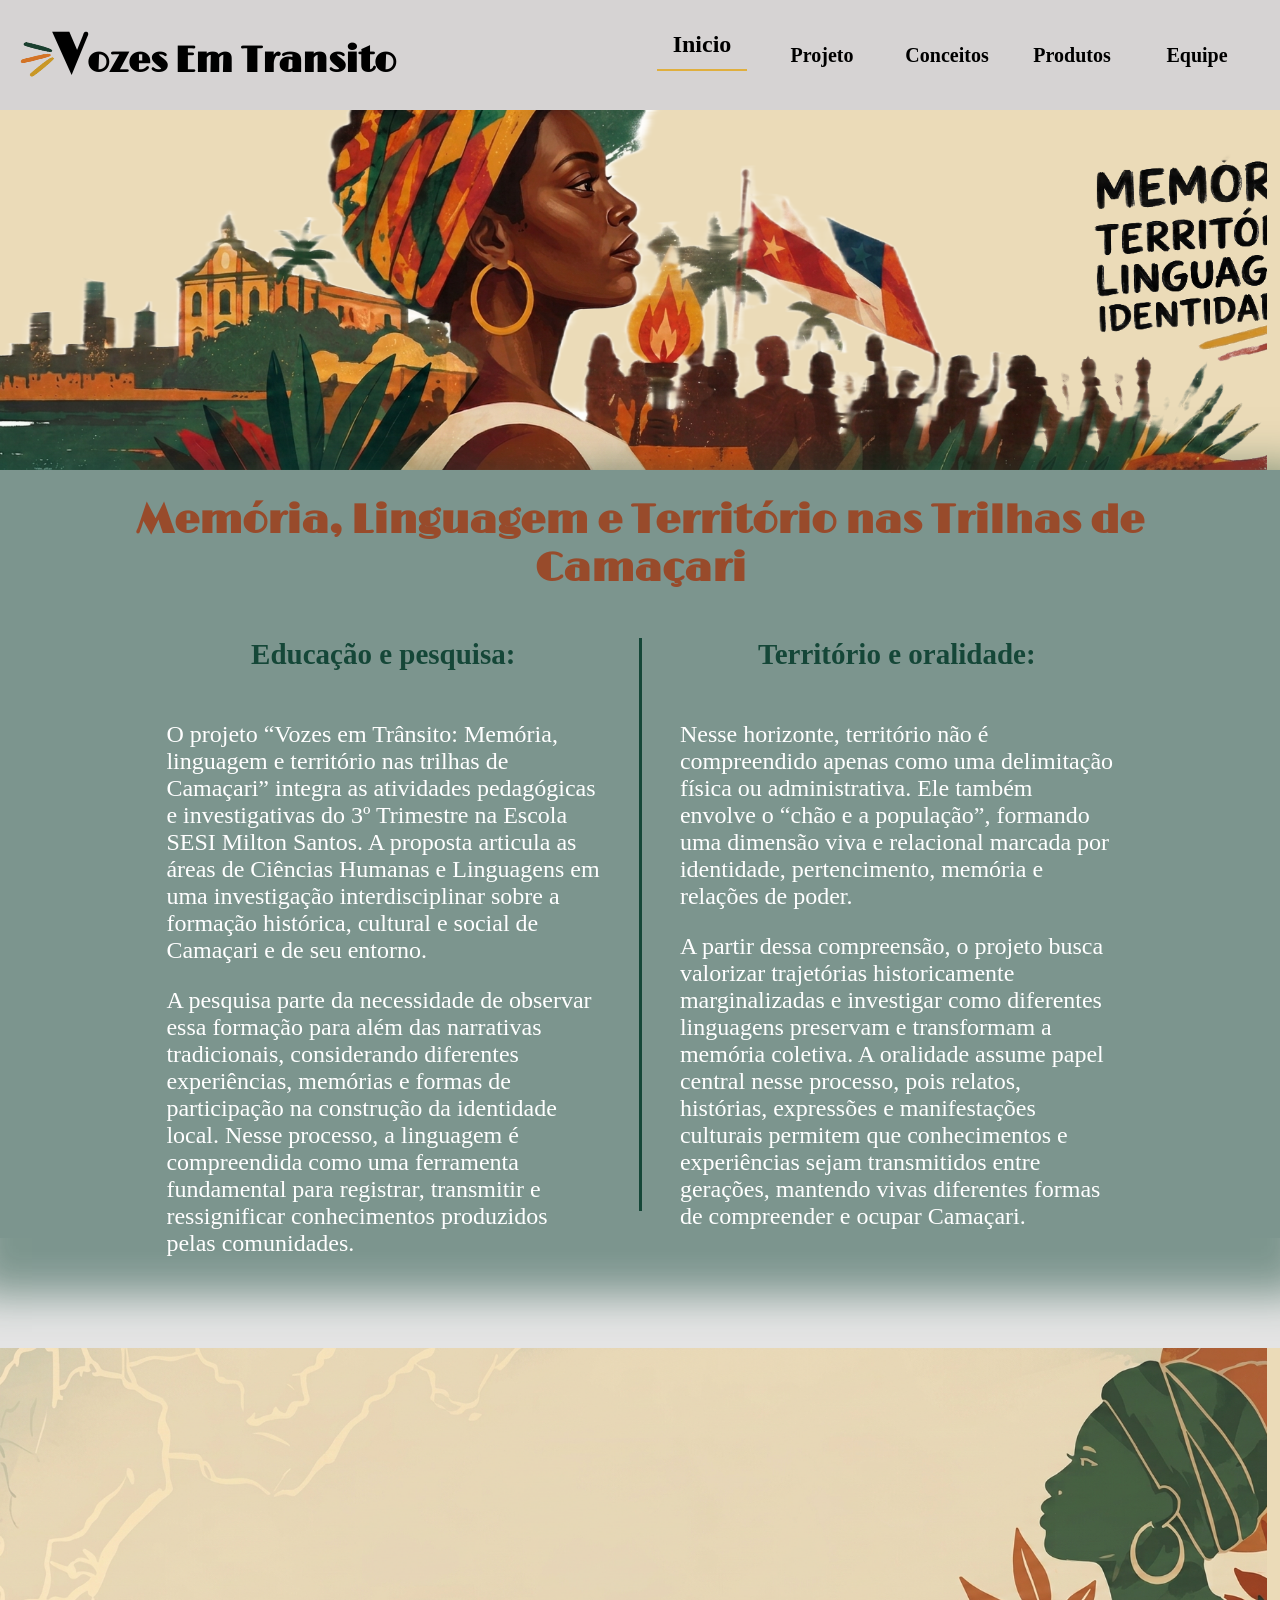
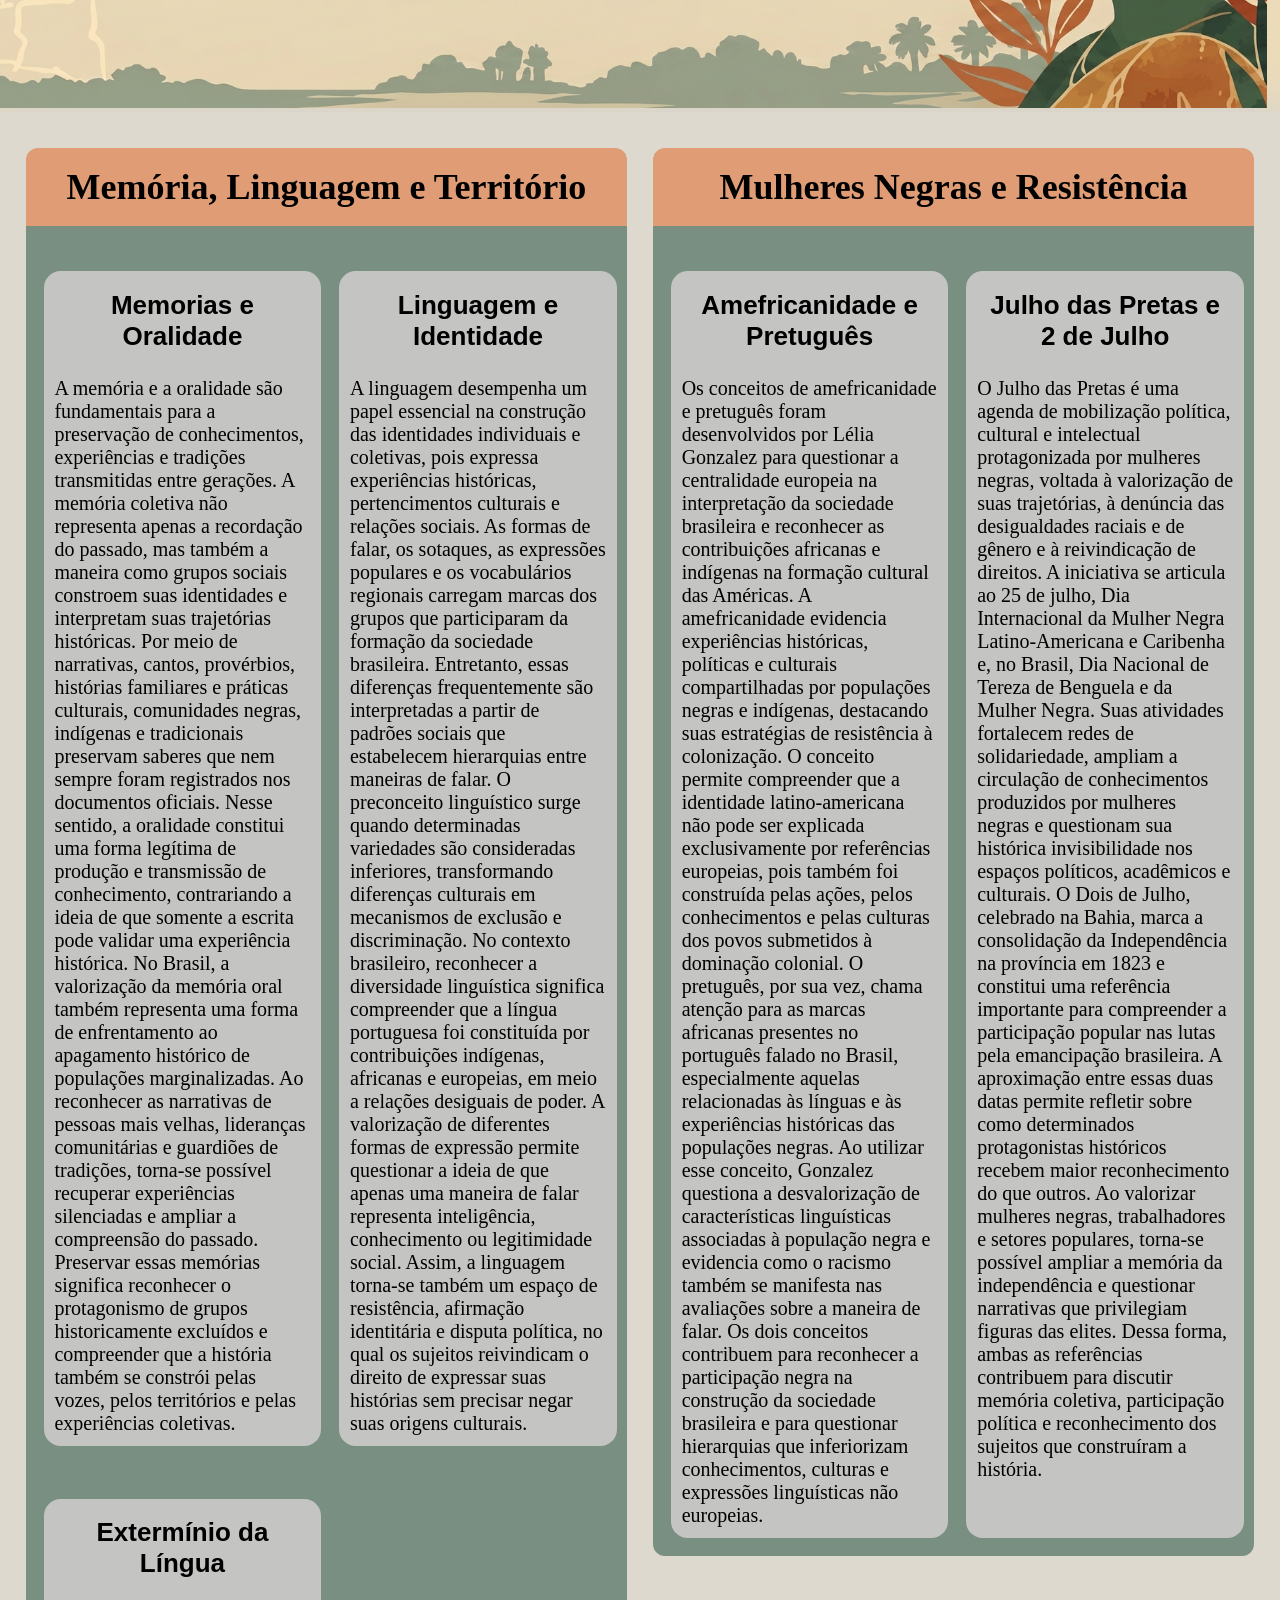
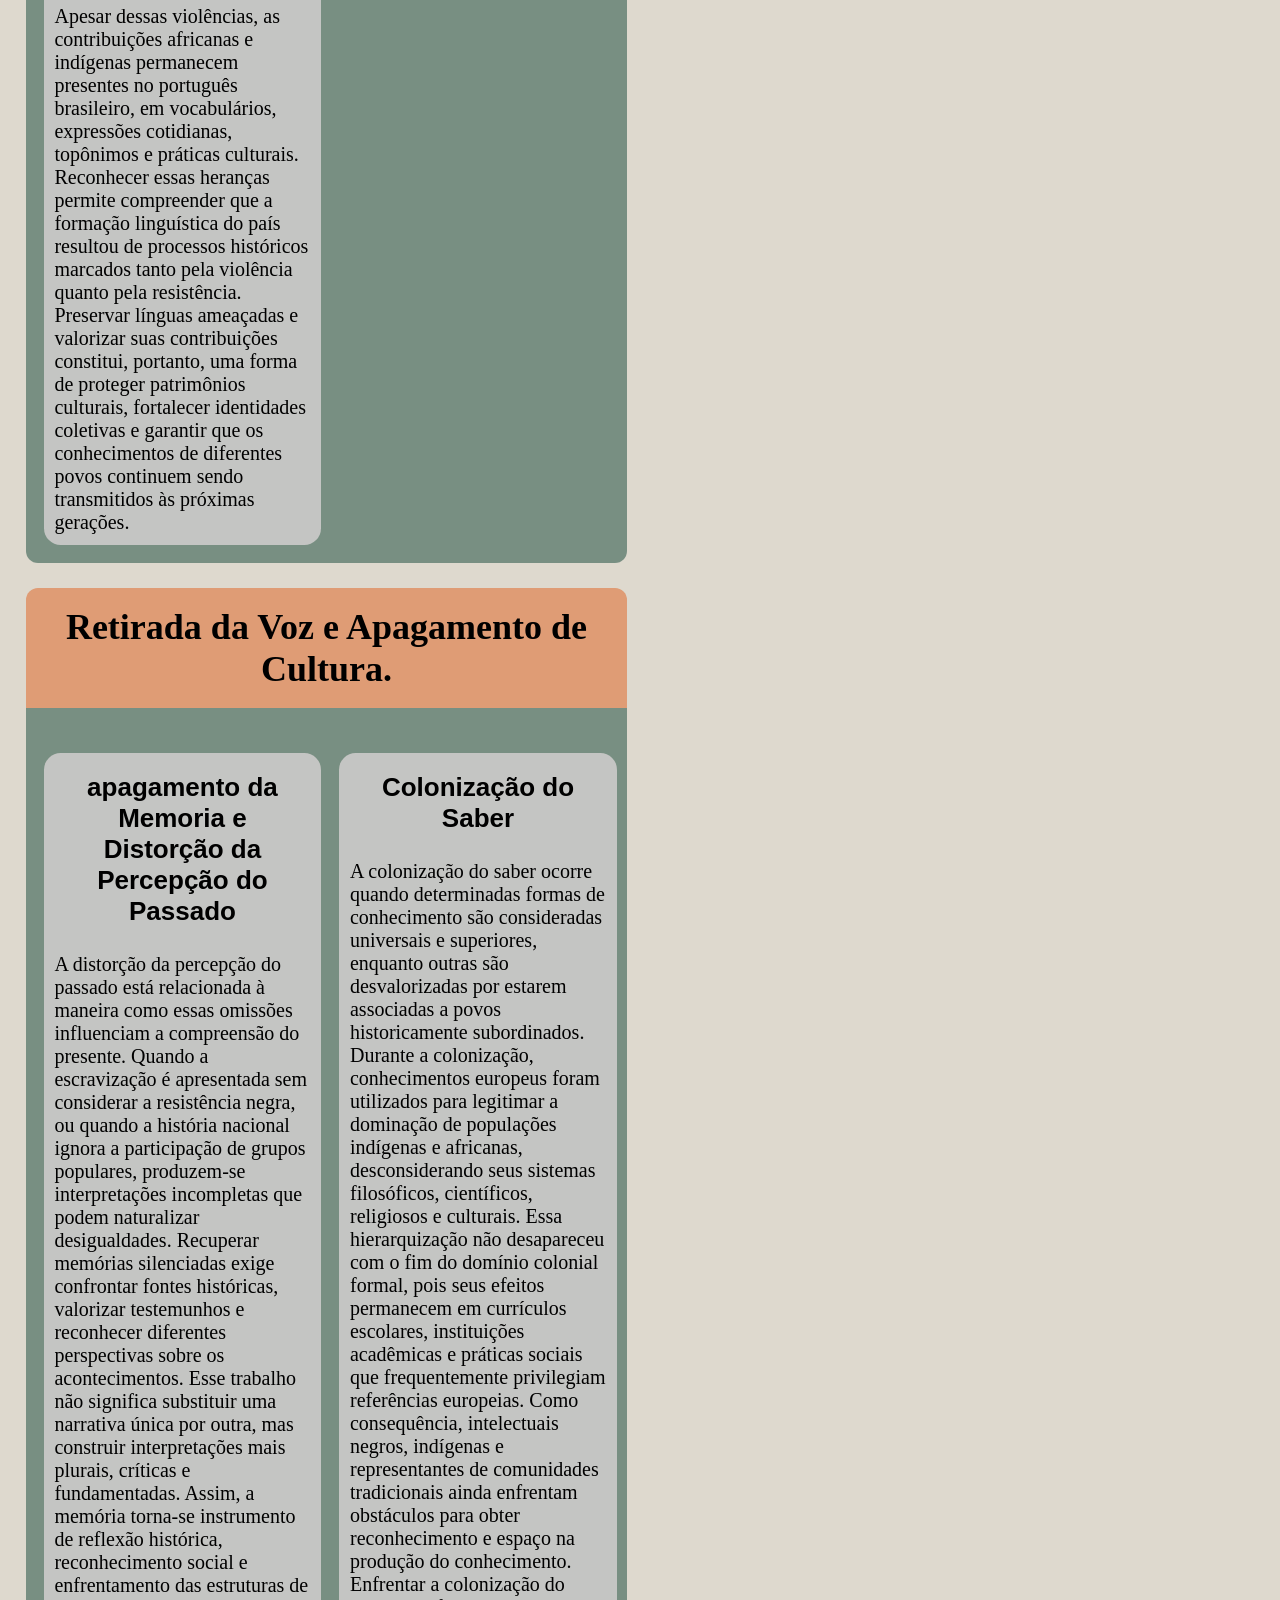
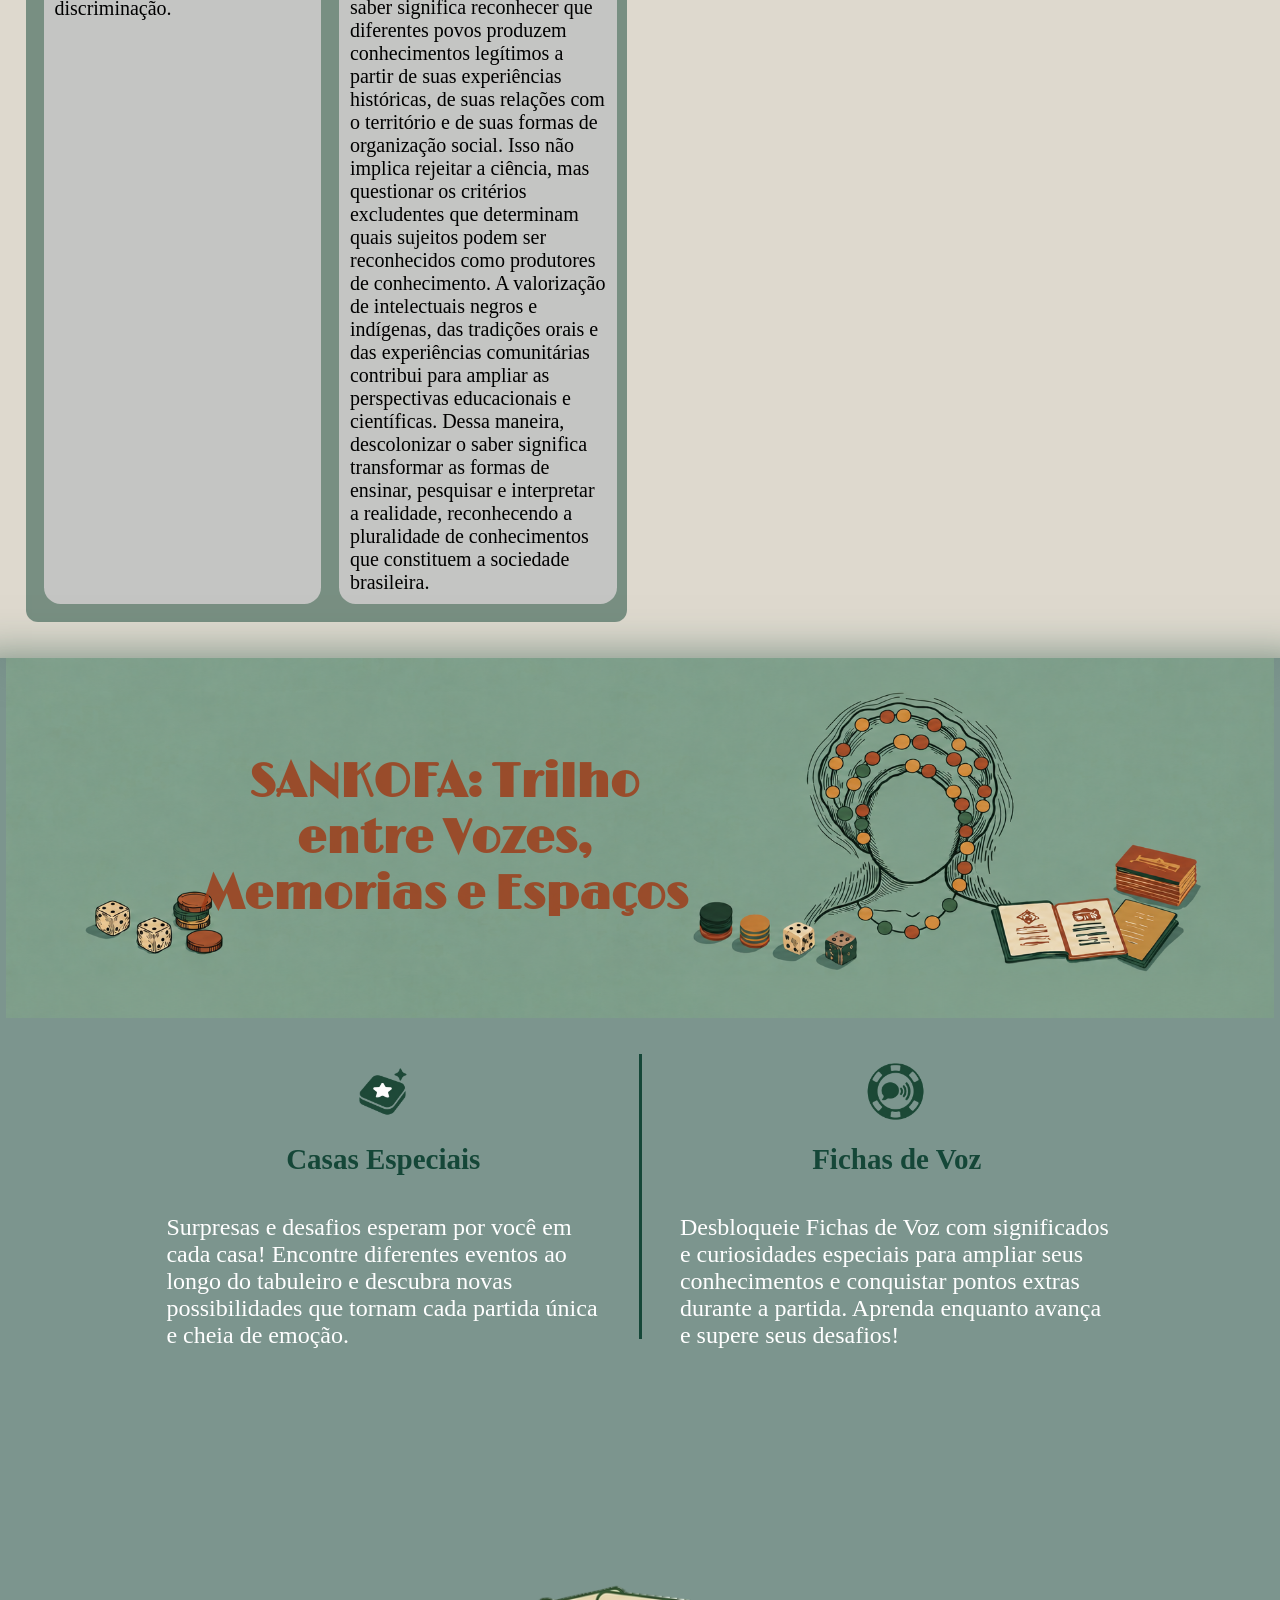
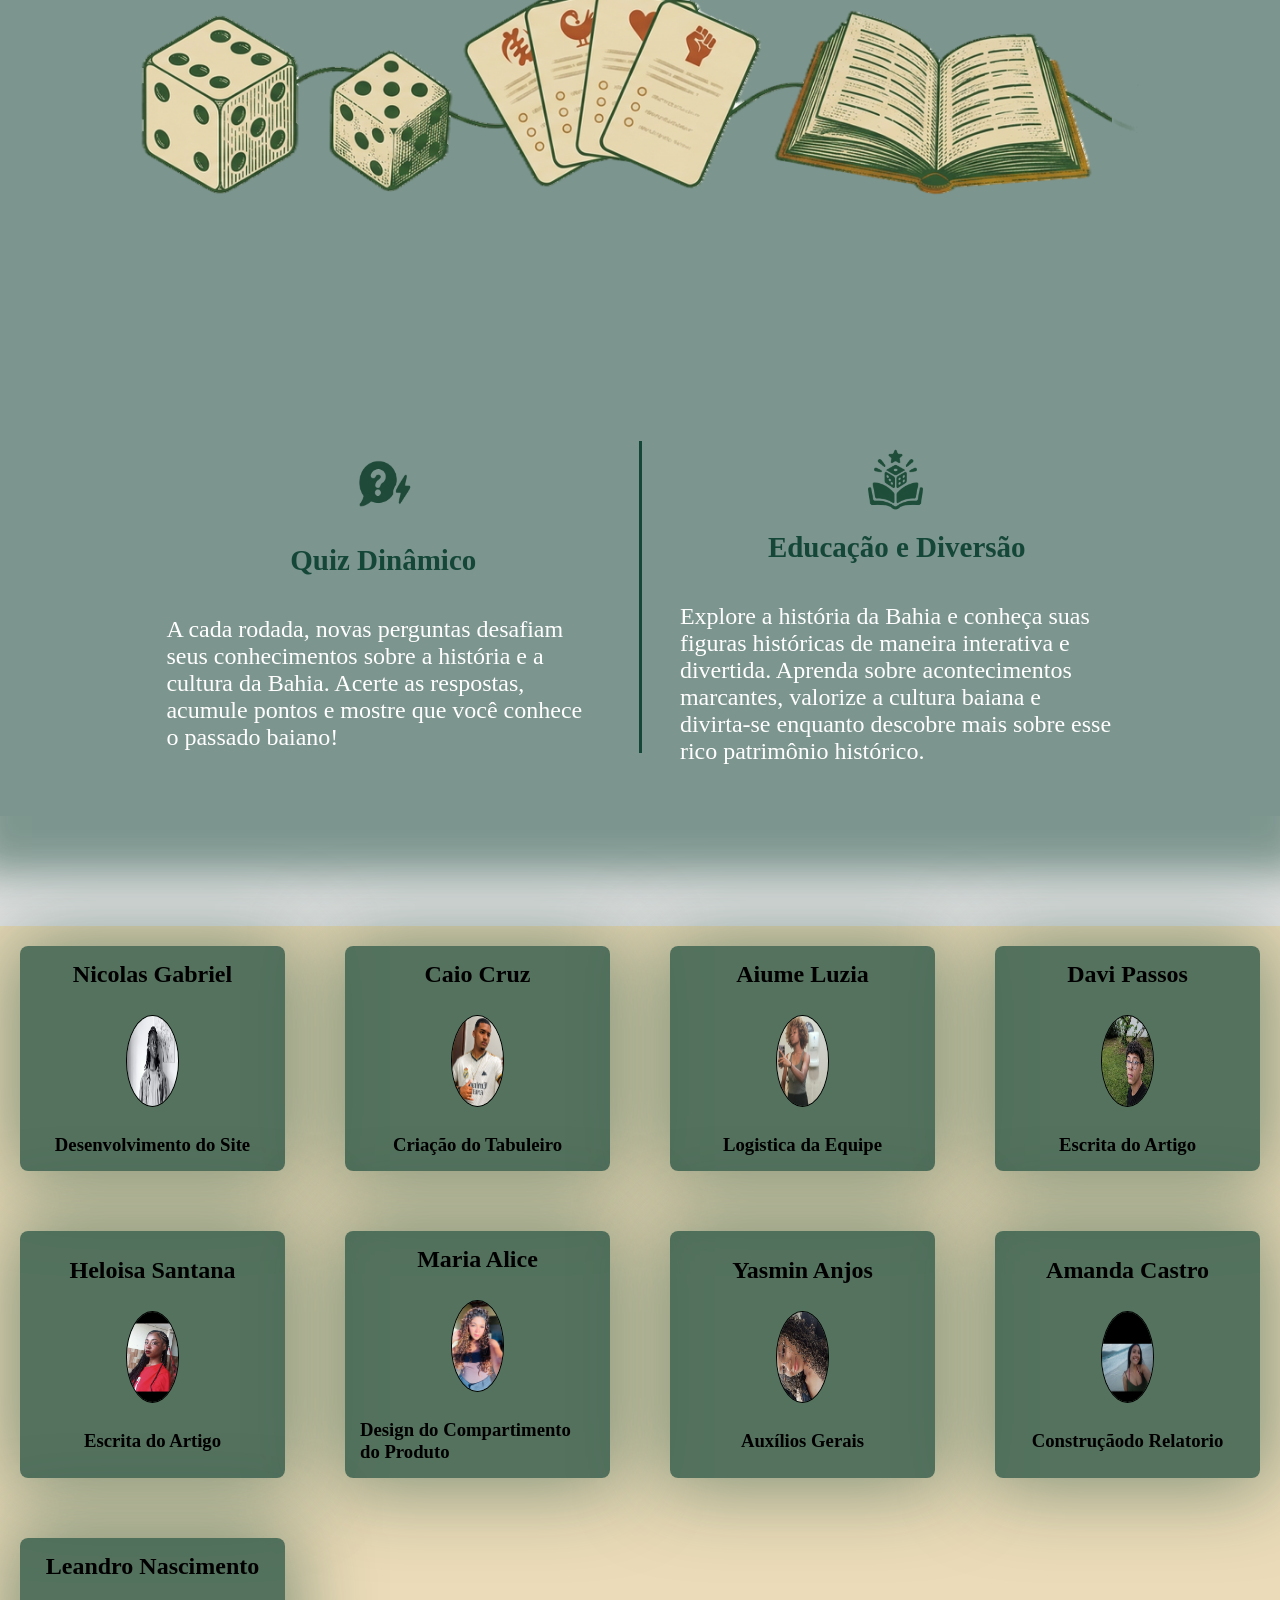
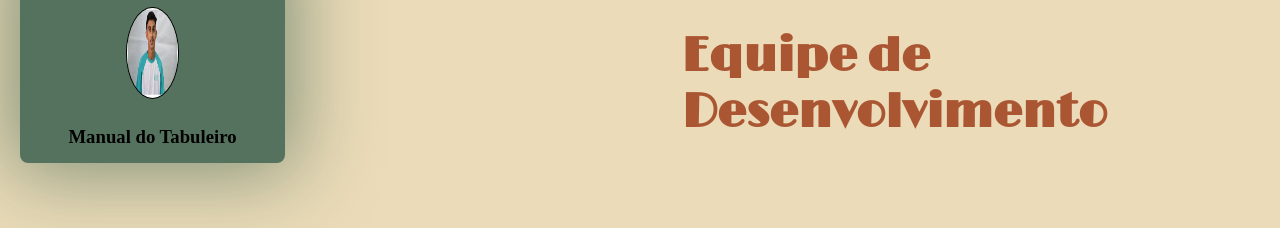
<file: index.html>
<!DOCTYPE html>
<html lang="pt-br">

    <head>
        <meta charset="UTF-8">
        <meta name="viewport" content="width=device-width, initial-scale=1.0">
        <link rel="stylesheet" href="front/index/i.css">
        
        <!--Google fontes-->
        <link rel="preconnect" href="https://fonts.googleapis.com">
        <link rel="preconnect" href="https://fonts.gstatic.com" crossorigin>
        <link href="https://fonts.googleapis.com/css2?family=Limelight&display=swap" rel="stylesheet">

        <title>Vozes Em Transito</title>

    </head>

    <body class="inicio">
        <!-- ===============================================================
            NAVBAR
        ================================================================ -->
        <header class="navbar">
            <h1><img src="front/imagens/icon/tracinhos.avif"> <span>V</span>ozes Em Transito</h1>
            <div class="lista">

                <input type="checkbox" id="menu-mobile">
                <label for="menu-mobile" id="btn-nav"></label>

                <ul>
                    <li 
                        id="inicio" class="it-malia" onclick="windowPosition(this)">
                        Inicio
                    </li>
                    <li 
                        id="project" class="it" onclick="windowPosition(this)">
                        Projeto
                    </li>
                    <li 
                        id="conceitos" class="it" onclick="windowPosition(this)">
                        Conceitos
                    </li>
                    <li 
                        id="produtos" class="it" onclick="windowPosition(this)">
                        Produtos
                    </li>
                    <li 
                        id="team" class="it" onclick="windowPosition(this)">
                        Equipe
                    </li>
                </ul>
            </div>
        </header>

        <!-- ===============================================================
            BANNER
        ================================================================ -->
        <section class="card">
            <img class="baner"id="baner1" src="front/imagens/banner/banner.avif" alt="Imagem principal do card com destaque no rosto de uma mulher negra">
        </section>
        
        <!-- ===============================================================
            PROJETO
        ================================================================ -->
        <section class="project">
            <h1>Memória, Linguagem e Território nas Trilhas de Camaçari</h1>

            <div class="parts">

                <div>
                    <h2>Educação e pesquisa:</h2>
                    <p>
                        O projeto “Vozes em Trânsito: Memória, linguagem e território nas trilhas de Camaçari”
                        integra as atividades pedagógicas e investigativas do 3º Trimestre na Escola SESI Milton Santos.
                        A proposta articula as áreas de Ciências Humanas e Linguagens em uma investigação
                        interdisciplinar sobre a formação histórica, cultural e social de Camaçari e de seu entorno.
                    </p>

                    <p>
                        A pesquisa parte da necessidade de observar essa formação para além das narrativas tradicionais,
                        considerando diferentes experiências, memórias e formas de participação na construção da
                        identidade local. Nesse processo, a linguagem é compreendida como uma ferramenta fundamental
                        para registrar, transmitir e ressignificar conhecimentos produzidos pelas comunidades.
                    </p>
                </div>

                <div>
                    <h2>Território e oralidade:</h2>
                    <p>
                        Nesse horizonte, território não é compreendido apenas como uma delimitação física ou
                        administrativa. Ele também envolve o “chão e a população”, formando uma dimensão viva e
                        relacional marcada por identidade, pertencimento, memória e relações de poder.
                    </p>

                    <p>
                        A partir dessa compreensão, o projeto busca valorizar trajetórias historicamente marginalizadas
                        e investigar como diferentes linguagens preservam e transformam a memória coletiva.
                        A oralidade assume papel central nesse processo, pois relatos, histórias, expressões e
                        manifestações culturais permitem que conhecimentos e experiências sejam transmitidos entre
                        gerações, mantendo vivas diferentes formas de compreender e ocupar Camaçari.
                    </p>
                </div>
            </div>
        </section>

        </section>

        <!-- ===============================================================
            CONCEITOS
        ================================================================ -->
        <section class="conceitos">
            <img class="baner" id="baner2" src="front/imagens/banner/conceitos_banner.avif" alt="Imagem de uma Mulher com o mapa da bahia evidente na esquerda">
            <h1>Conceitos Que Dão Voz à Memória</h1>


            <div class="lista-conceitos">
                <!--Titulo de sub 1-->
                 <div class="sub">
                    <h2>Memória, Linguagem e Território</h2>
                    
                    <div class="sub-son">   
                        
                        <div class="conceito">
                            <img>
                            <h2>Memorias e Oralidade</h2>
                            <p>
                                A memória e a oralidade são fundamentais para a preservação de conhecimentos, experiências e tradições transmitidas entre gerações.
                                A memória coletiva não representa apenas a recordação do passado, mas também a maneira como grupos sociais constroem suas identidades e interpretam suas trajetórias históricas. 
                                Por meio de narrativas, cantos, provérbios, histórias familiares e práticas culturais, comunidades negras, indígenas e tradicionais preservam saberes que nem sempre foram registrados nos documentos oficiais. 
                                Nesse sentido, a oralidade constitui uma forma legítima de produção e transmissão de conhecimento, contrariando a ideia de que somente a escrita pode validar uma experiência histórica.
                                No Brasil, a valorização da memória oral também representa uma forma de enfrentamento ao apagamento histórico de populações marginalizadas. 
                                Ao reconhecer as narrativas de pessoas mais velhas, lideranças comunitárias e guardiões de tradições, torna-se possível recuperar experiências silenciadas e ampliar a compreensão do passado. 
                                Preservar essas memórias significa reconhecer o protagonismo de grupos historicamente excluídos e compreender que a história também se constrói pelas vozes, pelos territórios e pelas experiências coletivas. 
                            </p>
                        </div>

                        <div class="conceito">
                            <img>
                            <h2>Linguagem e Identidade</h2>
                            <p>
                                A linguagem desempenha um papel essencial na construção das identidades individuais e coletivas, pois expressa experiências históricas, pertencimentos culturais e relações sociais. 
                                As formas de falar, os sotaques, as expressões populares e os vocabulários regionais carregam marcas dos grupos que participaram da formação da sociedade brasileira. 
                                Entretanto, essas diferenças frequentemente são interpretadas a partir de padrões sociais que estabelecem hierarquias entre maneiras de falar. 
                                O preconceito linguístico surge quando determinadas variedades são consideradas inferiores, transformando diferenças culturais em mecanismos de exclusão e discriminação.
                                No contexto brasileiro, reconhecer a diversidade linguística significa compreender que a língua portuguesa foi constituída por contribuições indígenas, africanas e europeias, em meio a relações desiguais de poder. 
                                A valorização de diferentes formas de expressão permite questionar a ideia de que apenas uma maneira de falar representa inteligência, conhecimento ou legitimidade social. 
                                Assim, a linguagem torna-se também um espaço de resistência, afirmação identitária e disputa política, no qual os sujeitos reivindicam o direito de expressar suas histórias sem precisar negar suas origens culturais.
                            </p>
                        </div>

                        <div class="conceito">
                            <img>
                            <h2>Extermínio da Língua</h2>
                            <p>
                                Apesar dessas violências, as contribuições africanas e indígenas permanecem presentes no português brasileiro, em vocabulários, expressões cotidianas, topônimos e práticas culturais. 
                                Reconhecer essas heranças permite compreender que a formação linguística do país resultou de processos históricos marcados tanto pela violência quanto pela resistência. 
                                Preservar línguas ameaçadas e valorizar suas contribuições constitui, portanto, uma forma de proteger patrimônios culturais, fortalecer identidades coletivas e garantir que os conhecimentos de diferentes povos 
                                continuem sendo transmitidos às próximas gerações.
                            </p>
                        </div>
                    </div>
                </div>

                <!--Titulo de sub 2-->
                 <div class="sub">
                    <h2>Mulheres Negras e Resistência</h2>
                    
                    <div class="sub-son">   
                        <div class="conceito">
                            <img>
                            <h2>Amefricanidade e Pretuguês</h2>
                            <p> 
                                Os conceitos de amefricanidade e pretuguês foram desenvolvidos por Lélia Gonzalez para questionar a centralidade europeia na interpretação da sociedade brasileira e reconhecer as contribuições africanas e 
                                indígenas na formação cultural das Américas. A amefricanidade evidencia experiências históricas, políticas e culturais compartilhadas por populações negras e indígenas, destacando suas estratégias de resistência à colonização. 
                                O conceito permite compreender que a identidade latino-americana não pode ser explicada exclusivamente por referências europeias, pois também foi construída pelas ações, 
                                pelos conhecimentos e pelas culturas dos povos submetidos à dominação colonial.
                                O pretuguês, por sua vez, chama atenção para as marcas africanas presentes no português falado no Brasil, especialmente aquelas relacionadas às línguas e às experiências históricas das populações negras. 
                                Ao utilizar esse conceito, Gonzalez questiona a desvalorização de características linguísticas associadas à população negra e evidencia como o racismo também se manifesta nas avaliações sobre a maneira de falar. 
                                Os dois conceitos contribuem para reconhecer a participação negra na construção da sociedade brasileira e para questionar hierarquias que inferiorizam conhecimentos, culturas e expressões linguísticas não europeias.
                            </p>
                        </div>

                        <div class="conceito">
                            <img>
                            <h2>Julho das Pretas e 2 de Julho</h2>
                            <p>
                                O Julho das Pretas é uma agenda de mobilização política, cultural e intelectual protagonizada por mulheres negras, voltada à valorização de suas trajetórias, à denúncia das desigualdades raciais e de gênero e à reivindicação de direitos. 
                                A iniciativa se articula ao 25 de julho, Dia Internacional da Mulher Negra Latino-Americana e Caribenha e, no Brasil, Dia Nacional de Tereza de Benguela e da Mulher Negra. 
                                Suas atividades fortalecem redes de solidariedade, ampliam a circulação de conhecimentos produzidos por mulheres negras e questionam sua histórica invisibilidade nos espaços políticos, acadêmicos e culturais.
                                O Dois de Julho, celebrado na Bahia, marca a consolidação da Independência na província em 1823 e constitui uma referência importante para compreender a participação popular nas lutas pela emancipação brasileira. 
                                A aproximação entre essas duas datas permite refletir sobre como determinados protagonistas históricos recebem maior reconhecimento do que outros. Ao valorizar mulheres negras, trabalhadores e setores populares, torna-se possível ampliar 
                                a memória da independência e questionar narrativas que privilegiam figuras das elites. Dessa forma, ambas as referências contribuem para discutir memória coletiva, participação política e reconhecimento dos sujeitos que construíram a história.
                            </p>
                        </div>
                    </div>
                </div>
                
                <!--Titulo de sub 3-->
                 <div class="sub">
                    <h2>Retirada da Voz e Apagamento de Cultura.</h2>

                    <div class="sub-son">
                        <div class="conceito">
                            <img>
                            <h2>apagamento da Memoria e Distorção da Percepção do Passado</h2>
                            <p>
                                A distorção da percepção do passado está relacionada à maneira como essas omissões influenciam a compreensão do presente. 
                                Quando a escravização é apresentada sem considerar a resistência negra, ou quando a história nacional ignora a participação de grupos populares, produzem-se interpretações incompletas que podem naturalizar desigualdades. 
                                Recuperar memórias silenciadas exige confrontar fontes históricas, valorizar testemunhos e reconhecer diferentes perspectivas sobre os acontecimentos. 
                                Esse trabalho não significa substituir uma narrativa única por outra, mas construir interpretações mais plurais, críticas e fundamentadas. Assim, a memória torna-se instrumento de reflexão histórica, 
                                reconhecimento social e enfrentamento das estruturas de discriminação.
                            </p>
                        </div>
                        <div class="conceito">
                            <img>
                            <h2>Colonização do Saber</h2>
                            <p>
                                A colonização do saber ocorre quando determinadas formas de conhecimento são consideradas universais e superiores, enquanto outras são desvalorizadas por estarem associadas a povos historicamente subordinados. 
                                Durante a colonização, conhecimentos europeus foram utilizados para legitimar a dominação de populações indígenas e africanas, desconsiderando seus sistemas filosóficos, científicos, religiosos e culturais. 
                                Essa hierarquização não desapareceu com o fim do domínio colonial formal, pois seus efeitos permanecem em currículos escolares, instituições acadêmicas e práticas sociais que frequentemente privilegiam referências europeias. 
                                Como consequência, intelectuais negros, indígenas e representantes de comunidades tradicionais ainda enfrentam obstáculos para obter reconhecimento e espaço na produção do conhecimento.
                                Enfrentar a colonização do saber significa reconhecer que diferentes povos produzem conhecimentos legítimos a partir de suas experiências históricas, de suas relações com o território e de suas formas de organização social. 
                                Isso não implica rejeitar a ciência, mas questionar os critérios excludentes que determinam quais sujeitos podem ser reconhecidos como produtores de conhecimento. 
                                A valorização de intelectuais negros e indígenas, das tradições orais e das experiências comunitárias contribui para ampliar as perspectivas educacionais e científicas. 
                                Dessa maneira, descolonizar o saber significa transformar as formas de ensinar, pesquisar e interpretar a realidade, reconhecendo a pluralidade de conhecimentos que constituem a sociedade brasileira.
                            </p>
                        </div>
                    </div>
                </div>
            </div>


        </section>

        <!-- ===============================================================
            PRODUTOS
        ================================================================ -->
        <section class="produtos">
            <img class="baner" src="front/imagens/banner/banner_sankofa.avif" alt="imagem ilustrando o mapa do sankofa">
            <h1>SANKOFA: Trilho entre Vozes, Memorias e Espaços</h1>
            
            <div class="textos">
                <div>
                    <img src="front/imagens/icon/casas_especiais.png" alt="Ilustração das casas especiais do jogo">
                    <h2>Casas Especiais</h2>
                    <p>Surpresas e desafios esperam por você em cada casa! Encontre diferentes eventos ao longo do tabuleiro e descubra novas possibilidades que tornam cada partida única e cheia de emoção.</p>
                </div>

                <div>
                    <img src="front/imagens/icon/fichas_de_voz.png" alt="Ilustração das fichas de voz">
                    <h2>Fichas de Voz</h2>
                    <p>Desbloqueie Fichas de Voz com significados e curiosidades especiais para ampliar seus conhecimentos e conquistar pontos extras durante a partida. Aprenda enquanto avança e supere seus desafios!</p>
                </div>
            </div>

            <img class="baner-transicao" src="front/imagens/banner/banner_sankofa_transicao.avif" alt="imagem ilustrando fichas do jogo">

            <div class="textos">
                <div>
                    <img src="front/imagens/icon/quiz_dinamico.png" alt="Ilustração do quiz dinâmico">
                    <h2>Quiz Dinâmico</h2>
                    <p>A cada rodada, novas perguntas desafiam seus conhecimentos sobre a história e a cultura da Bahia. Acerte as respostas, acumule pontos e mostre que você conhece o passado baiano!</p>
                </div>

                <div>
                    <img src="front/imagens/icon/educacao_e_diversao.png" alt="Ilustração da história e cultura da Bahia">
                    <h2>Educação e Diversão</h2>
                    <p>Explore a história da Bahia e conheça suas figuras históricas de maneira interativa e divertida. Aprenda sobre acontecimentos marcantes, valorize a cultura baiana e divirta-se enquanto descobre mais sobre esse rico patrimônio histórico.</p>
                </div>
            </div>

        </section>

        <!-- ===============================================================
            EQUIPE
        ================================================================ -->
        <section class="team">

            <h1>Equipe de Desenvolvimento</h1>

            <div class="integrantes">
                <!-- 1 -->
                <div class="integrante">
                    <h2>Nicolas Gabriel</h2>
                    <img src="front/imagens/perfil/nicolas.avif" alt="Integrante da equipe: ">
                    <h3>Desenvolvimento do Site</h3>
                </div>
                <!-- 2 -->
                <div class="integrante">
                    <h2>Caio Cruz</h2>
                    <img src="front/imagens/perfil/caio.avif" alt="Integrante da equipe: ">
                    <h3>Criação do Tabuleiro</h3>
                </div>
                <!-- 3 -->
                <div class="integrante">
                    <h2>Aiume Luzia</h2>
                    <img src="front/imagens/perfil/aiume.avif" alt="Integrante da equipe: ">
                    <h3>Logistica da Equipe</h3>
                </div>
                <!-- 4 -->
                <div class="integrante">
                    <h2>Davi Passos</h2>
                    <img src="front/imagens/perfil/davi.avif" alt="Integrante da equipe: ">
                    <h3>Escrita do Artigo</h3>
                </div>
                <!-- 5 -->
                <div class="integrante">
                    <h2>Heloisa Santana</h2>
                    <img src="front/imagens/perfil/heloisa.avif" alt="Integrante da equipe: ">
                    <h3>Escrita do Artigo</h3>
                </div>
                <!-- 6 -->
                <div class="integrante">
                    <h2>Maria Alice</h2>
                    <img src="front/imagens/perfil/maria.avif" alt="Integrante da equipe: ">
                    <h3>Design do Compartimento do Produto</h3>
                </div>
                <!-- 7 -->
                <div class="integrante">
                    <h2>Yasmin Anjos</h2>
                    <img src="front/imagens/perfil/yasmin.avif" alt="Integrante da equipe: ">
                    <h3>Auxílios Gerais</h3>
                </div>
                <!-- 8 -->
                <div class="integrante">
                    <h2>Amanda Castro</h2>
                    <img src="front/imagens/perfil/castro.avif" alt="Integrante da equipe: ">
                    <h3>Construçãodo Relatorio</h3>
                </div>
                <!-- 9 -->
                <div class="integrante">
                    <h2>Leandro Nascimento</h2>
                    <img src="front/imagens/perfil/leandro.avif" alt="Integrante da equipe: ">
                    <h3> Manual do Tabuleiro </h3>
                </div>
                
            </div>

        </section>

    </body>

    <script src="front/index/i.js"></script>
</html>
</file>
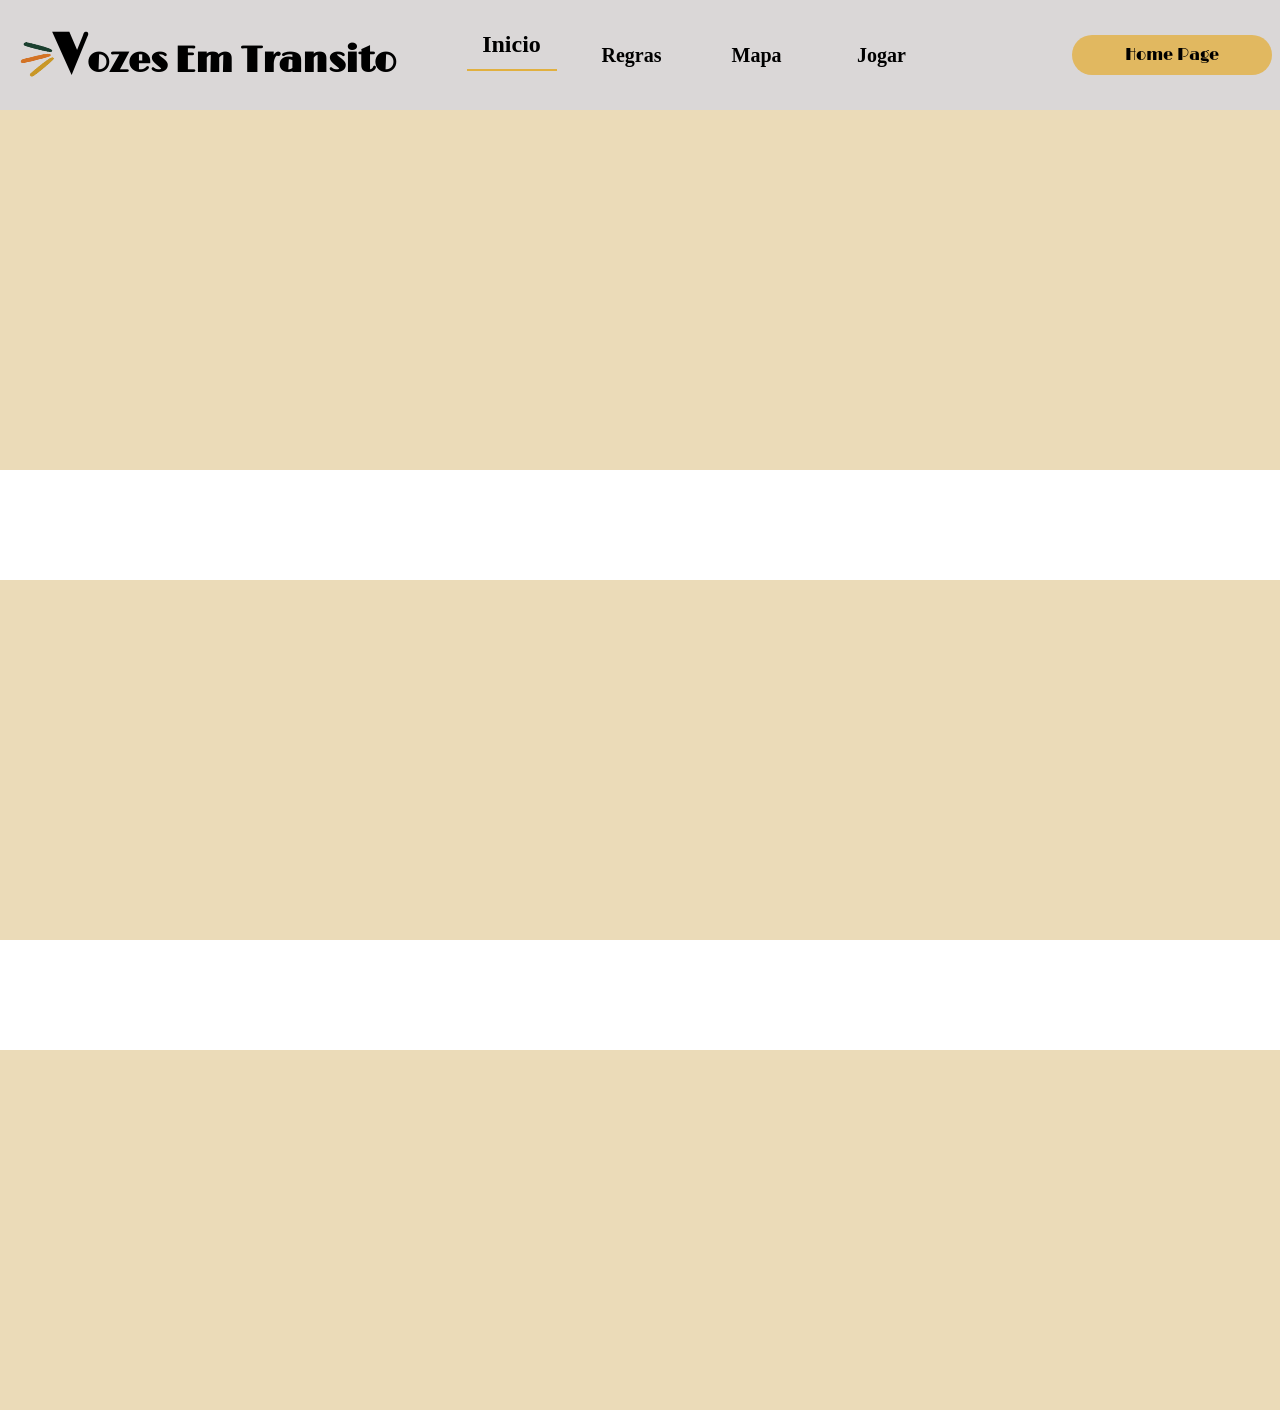
<file: front/sankofa/sank.html>
<!DOCTYPE html>
<html lang="pt-br">

    <head>
        <meta charset="UTF-8">
        <meta name="viewport" content="width=device-width, initial-scale=1.0">
        <link rel="stylesheet" href="sank.css">
        
        <!--Google fontes-->
        <link rel="preconnect" href="https://fonts.googleapis.com">
        <link rel="preconnect" href="https://fonts.gstatic.com" crossorigin>
        <link href="https://fonts.googleapis.com/css2?family=Limelight&display=swap" rel="stylesheet">

        <title>Sankofa</title>

    </head>

    <body>
        <!-- ===============================================================
            NAVBAR
        ================================================================ -->
        <header class="navbar">
            <h1><img src="../imagens/tracinhos.avif"> <span>V</span>ozes Em Transito</h1>
            <div class="lista">

                <input type="checkbox" id="menu-mobile">
                <label for="menu-mobile" id="btn-nav"></label>

                <ul>
                    <li 
                        id="inicio" class="it-malia" onclick="windowPosition(this)">
                        Inicio
                    </li>
                    <li 
                        id="regras" class="it" onclick="windowPosition(this)">
                        Regras
                    </li>
                    <li 
                        id="mapa" class="it" onclick="windowPosition(this)">
                        Mapa
                    </li>
                    <li 
                        id="jogar" class="it" onclick="windowPosition(this)">
                        Jogar
                    </li>
                </ul>
            </div>
            <div class="jogo">
                <a href="../../index.html" > Home Page </a>
            </div>
        </header>

        <!-- ===============================================================
            REGRAS
        ================================================================ -->
        <section class="regras">

        </section>

        <!-- ===============================================================
            MAPA
        ================================================================ -->
        <section class="mapa">

        </section>

        <!-- ===============================================================
            JOGAR
        ================================================================ -->
        <section class="jogar">

        </section>
    </body>

    <script src="sank.js"></script>
</html>
</file>
<file: front/index/i.css>
@import url("../style.css");

*{
    margin: 0;
    padding: 0;
}
body{
    background-color: var(--branco);
    overflow-x: hidden;
}




.card {
    background-color: var(--bege);
    margin-top: 110px;
    height: 40vh;

    display: flex;
    align-items: center;
    justify-content: space-between;

    position: relative;
    
    overflow-x: auto;
    overflow-y: hidden;
    -webkit-overflow-scrolling: touch; 
}
.baner {
    width: 99vw;
    height: 40vh;
    object-fit: cover;
    
    flex-shrink: 0; 
}
.baner.visivel {
    animation: entrada-EsquerdaDireita .8s .4s ease backwards;
}
#logo{
    width: 20vw;
    height: 18vh;
    flex-shrink: 0;

    position: absolute;
    top: 10px;
}



.project {
    background-color: var(--verde-claro);
    width: 100%;
    min-height: 40vh;
    padding: 3vh 4vw;

    display: flex;
    flex-direction: column;
    align-items: center;

    box-sizing: border-box;

    position: relative;

    text-align: center;

    box-shadow: 0 3vh 40px 30px var(--verde-claro);
}

.project h1 {
    color: rgba(158, 60, 24, 0.837);
    margin-bottom:5vh;

    font-weight: bold;
    font-size: 40px;
    font-family: var(--titulo-fonte);

}
.project h1.visivel {
    animation: entrada-CimaBaixo .8s .8s ease backwards;

}

.project .parts {
    width: 100%;
    max-width: 80vw;

    display: flex;
    align-items: stretch;
}
.parts div{
    width: 100%;
    max-height: 60%;
    display: flex;
    flex-direction: column;
    gap:4%;

}
.parts div.visivel {
    animation: entrada-BaixoCima .8s .8s ease backwards;

}

.parts h2{
    color: var(--verde);
    
    font-size: 29px;
    margin-bottom: 3vh;

}
.parts p {
    flex: 1;

    margin: 0;
    padding: 0 3vw;

    color: white;
    font-size: 24px;
    text-align: left;
}
/* linhas brancas*/
.parts div:not(:last-child) {
    border-right: 3px solid var(--verde);
}




.conceitos{
    background-color: var(--bege);
    margin-top: 110px;

    position: relative;
 
    -webkit-overflow-scrolling: touch; 
}

.conceitos h1 {
    position: absolute;
    left: 14.7%;
    top: 10.7vh;

    color: rgba(158, 60, 24, 0.837);
    margin-bottom: 5vh;

    font-weight: bold;
    font-size: 46px;
    font-family: var(--titulo-fonte);

    opacity: 0;
}
.conceitos h1.visivel {
    animation: entrada-CimaBaixo .8s ease both;
}
@media(max-width:1204px){
    .conceitos h1 {
        left: 4.7%;
        top: 6.7vh;
    }
}

.lista-conceitos {
    padding: 4vh 2vw;
    background-color: var(--branco);

    display: grid;
    grid-template-columns: repeat(2, 1fr);
    gap: 2vw;

    box-shadow: 0 0 40px 10px lightgray;
}
.lista-conceitos.visivel{
    animation: entrada-BaixoCima .8s ease both;
}

.lista-conceitos .sub {
    min-width: 45%;

    display: flex;
    flex-direction: column;

    transition: .3s ease;
}

.sub:hover{
    transform: scale(1.04);
}

.sub  h2{
    background-color: var(--laranja);
    padding: 3%;
    border-radius: 12px 12px 0 0;

    text-align: center;
    font-size: 36px;
}

.lista-conceitos .sub-son{
    background-color: var(--verde-claro);
    padding: 3%;
    border-radius: 0 0 12px 12px;

    display: grid;
    grid-template-columns: repeat(2, 1fr);
    gap:2vw;
}

.conceito {
    margin-top: 3vh;

    background-color: var(--branco-escuro);
    min-width: 20vw;
    max-width: 23vw;
    overflow-wrap: break-word; 
    min-height: 14vh;
    padding: 4%;
    border-radius: 16.7px;

    font-size: 20px;

    display: flex;
    flex-wrap: wrap;
    flex-direction: column;
    align-items: center;

    transition: .3s ease;
}
.conceito:hover{
    transform: translateY(-4px) scale(1.03);
}

.conceito h2{
    background-color: transparent;

    font-family: var(--atencao-font);
    font-size: 26px;
    margin-bottom: 2vh;
}







.produtos{
   background-color: var(--verde-claro);
    width: 100%;
    min-height: 40vh;
    padding: 0 4vw 3vh 4vw;

    display: flex;
    flex-direction: column;
    align-items: center;

    box-sizing: border-box;

    position: relative;

    text-align: center;

    box-shadow: 0 3vh 40px 30px var(--verde-claro);
}

.produtos h1{
    width: 40vw;
    position: absolute;
    left: 14.7%;
    top: 10.7vh;

    color: rgba(158, 60, 24, 0.837);
    margin-bottom: 5vh;

    font-weight: bold;
    font-size: 46px;
    font-family: var(--titulo-fonte);
}
.produtos h1.visivel{
    animation: entrada-CimaBaixo .8s ease both;
}

.produtos .textos {
    margin: 4vh 2vw;
    width: 100%;
    max-width: 80vw;

    display: flex;
    align-items: stretch;
}
.textos div{
    width: 100%;
    max-height: 60%;
    display: flex;
    flex-direction: column;
    gap:4%;
}
.textos div.visivel{
    animation: entrada-BaixoCima .8s ease backwards;
}

.baner-transicao{
    width: 99vw;
    padding: 15vh 0vw;
    height: 40vh;
    object-fit: cover;
    
    flex-shrink: 0; 
}
.baner-transicao.visivel{
    animation: entrada-BaixoCima .8s .3s ease backwards;
}

.textos img{
    width: 6vw;
    height: 10vh;
    margin-left: 42.3%;
}
.textos h2{
    color: var(--verde);
    
    font-size: 29px;
    margin-bottom: 3vh;
}
.textos p {
    flex: 1;

    margin: 0;
    padding: 0 3vw;

    color: white;
    font-size: 24px;
    text-align: left;
}
/* linhas verdes*/
.textos div:not(:last-child) {
    border-right: 3px solid var(--verde);
}




.team{
    background-color: var(--bege);
    margin-top: 110px;
    height: auto;

    display: flex;
    flex-direction: column;
    gap: 15vh;

    position: relative;
}

.team h1{
    width: 40vw;
    position: absolute;
    right: 6.7%;
    bottom: 4.7vh;

    color: rgba(158, 60, 24, 0.837);
    margin-bottom: 5vh;

    font-weight: bold;
    font-size: 46px;
    font-family: var(--titulo-fonte);
}

.integrantes{
    display: grid;
    grid-template-columns: repeat(4, minmax(0, 1fr));
    gap: 20px;

    width: 100%;
    box-sizing: border-box;

    margin-bottom: 5vh;
}

.integrante{
    background-color: var(--verde-engracado);
    box-shadow: 0 0 80px 10px var(--verde-claro);

    margin: 20px;
    padding: 15px;
    border-radius: 8px;

    
    display: flex;
    flex-direction: column;
    align-items: center;
    justify-content: center;
    gap: 3vh;

}

.integrante.visivel{
    animation: cascata-subir .8s .3s ease backwards;
}

/*Luiz passou por aqui*/
.integrante img{
    width: 4vw;
    height: 10vh;

    border-radius: 50%;
    border: 1px solid black;
}


/*Transferir para mobile é dificil*/
@media screen and (max-width: 768px) {
    .card {
        margin-top: 140px;
        height: auto;
        min-height: 180px;
    }

    #logo {
        width: 25vw;
        height: auto;
    }
    
    /*Projeto abaixo*/
    .project {
        min-height: auto;
        padding: 4vh 5vw 5vh;
    }

    .project h1 {
        margin-bottom: 4vh;
        font-size: 32px;
    }

    .project h2 {
        margin-bottom: 2vh;
        font-size: 21px;
    }

    .project .parts {
        flex-direction: column;
        align-items: stretch;
    }

    .parts p {
        padding: 0 4vw;
        font-size: 18px;
    }

    .parts div:not(:last-child) {
        border-right: 0;
        border-bottom: 2px solid white;
        padding-bottom: 5px;
    }

    .parts div {
        margin-bottom: 10vh;
    }

    /*Conceitos aqui*/
    .conceitos {
        margin-top: 140px;
    }

    .lista-conceitos .sub-son{
        display: flex;
        flex-direction: column;
        align-items: center;
    }

    .conceito{
        max-width: 80vw;
    }

    .conceitos h1 {
        left: 4.7%;
        top: 6.7vh;
        font-size: 32px;
    }

    .lista-conceitos {
        padding: 3vh 4vw;
        flex-direction: column;
        gap: 4vh;
    }

    .lista-conceitos .sub {
        min-width: 100%;
        width: 100%;
    }

    /*aba de Produtos*/
    .produtos {
        padding: 0 4vw 4vh 4vw;
        min-height: 40vh;
    }

    .produtos h1 {
        width: 90%;
        left: 4.7%;
        top: 6.7vh;
        font-size: 32px;
    }

    .produtos .textos {
        margin: 16vh 0 3vh 0;
        width: 100%;
        max-width: 100%;
        flex-direction: column;
        gap: 4vh;
    }

    .textos div:not(:last-child) {
        padding-bottom: 2vh;
        border-bottom: 3px solid var(--verde);
        border-right: none;
    }

    .textos img {
        width: 15vw;
        height: 13vh;
    }
}
</file>
<file: front/sankofa/sank.css>
@import url("../style.css");

.regras {
    background-color: var(--bege);
    margin-top: 110px;
    height: 40vh;

    display: flex;
    align-items: center;
    justify-content: space-between;

    position: relative;
    
    overflow-x: auto; 
    -webkit-overflow-scrolling: touch;
}

.mapa {
    background-color: var(--bege);
    margin-top: 110px;
    height: 40vh;

    display: flex;
    align-items: center;
    justify-content: space-between;

    position: relative;
    
    overflow-x: auto; 
    -webkit-overflow-scrolling: touch;
}

.jogar {
    background-color: var(--bege);
    margin-top: 110px;
    height: 40vh;

    display: flex;
    align-items: center;
    justify-content: space-between;

    position: relative;
    
    overflow-x: auto; 
    -webkit-overflow-scrolling: touch;
}
</file>
